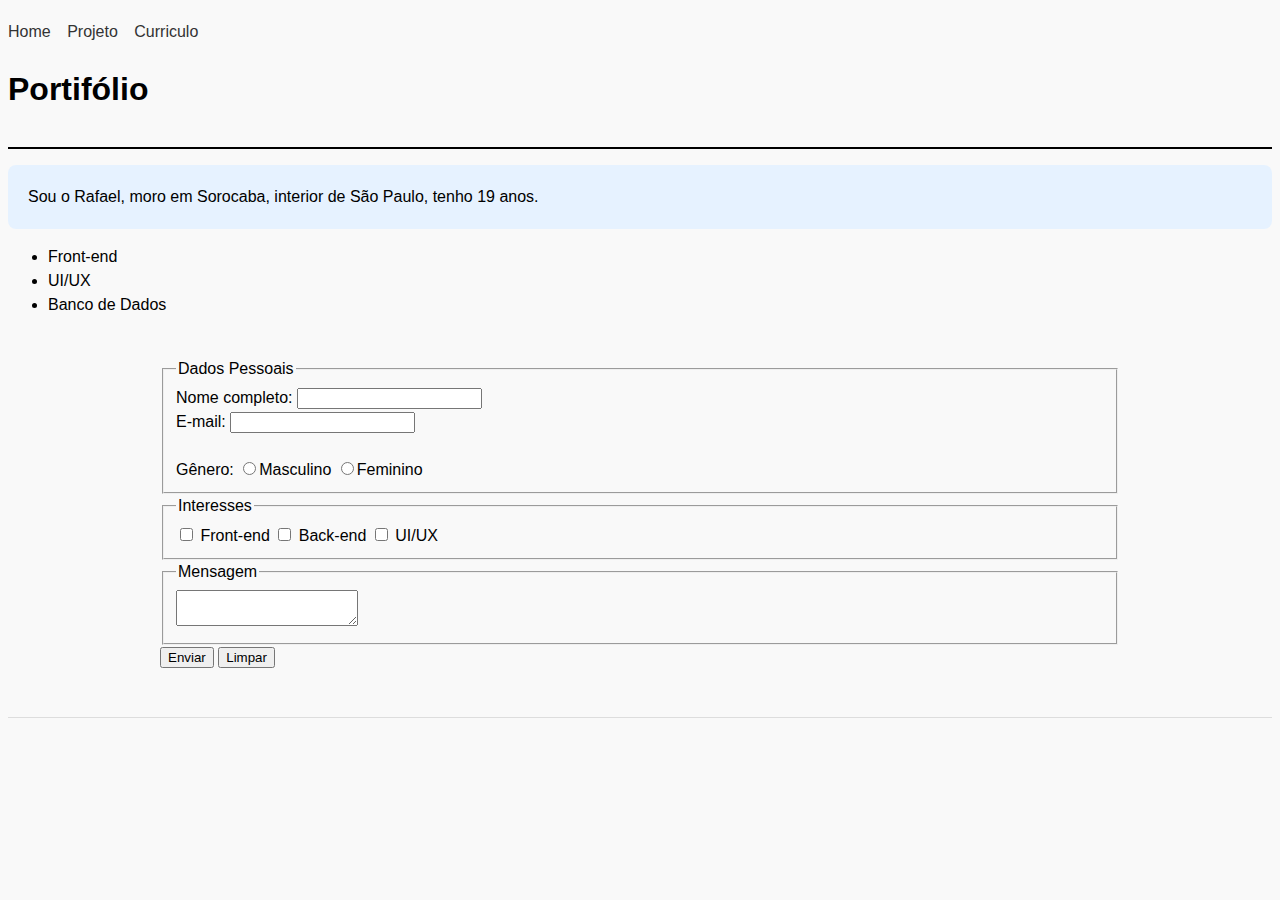
<file: ac1/index.html>
<!--Rafael Perez Viana - 240169 - Linguagens de Programação - CÓDIGO: AC1-02-->

<!DOCTYPE html>
<html lang="pt-br">
<head>
    <meta charset="UTF-8">
    <meta name="viewport" content="width=device-width, initial-scale=1.0">
    <title>Document</title>
    <link rel="stylesheet" href="style.css">
</head>
<body>
    <header>
        <nav>
            <a href="index.html">Home</a>
            <a href="projeto.html">Projeto</a>
            <a href="curriculo.html">Curriculo</a>
        </nav>
        <h1>
            Portifólio
        </h1>
    </header>
    <main>
        <p class="destaque">
            Sou o Rafael, moro em Sorocaba, interior de São Paulo, tenho 19 anos.
        </p>
        <ul>
            <li>Front-end</li>
            <li>UI/UX</li>
            <li>Banco de Dados</li>
        </ul>
        <form id="hero" action="#" method="post">
            <fieldset>
                <legend>Dados Pessoais</legend>
                <label for="nome">Nome completo:</label>
                <input id="nome" name="nome" type="text" required>
                <br>

                <label for="email">E-mail:</label>
                <input type="email" name="email" id="email">
                <br>

                <br>

                <label for="genero">Gênero:</label>
                <input type="radio" name="genero" id="genero">Masculino
                <input type="radio" name="genero" id="genero">Feminino
                <br>
            </fieldset>
            <fieldset>
                <legend>Interesses</legend>
                <input id="int1" name="interesses" type="checkbox" value="Front-end">
                <label for="int1">Front-end</label>

                <input id="int2" name="interesses" type="checkbox" value="Back-end">
                <label for="int2">Back-end</label>

                <input id="int3" name="interesses" type="checkbox" value="UI/UX">
                <label for="int3">UI/UX</label>
            </fieldset>
            <fieldset>
                <legend>
                    Mensagem
                </legend>
                <textarea name="msg" id="msg"></textarea>
            </fieldset>
            <input type="submit" value="Enviar">
            <input type="reset" value="Limpar">
        </form>
    </main>
    <footer>

    </footer>
</body>
</html>
</file>
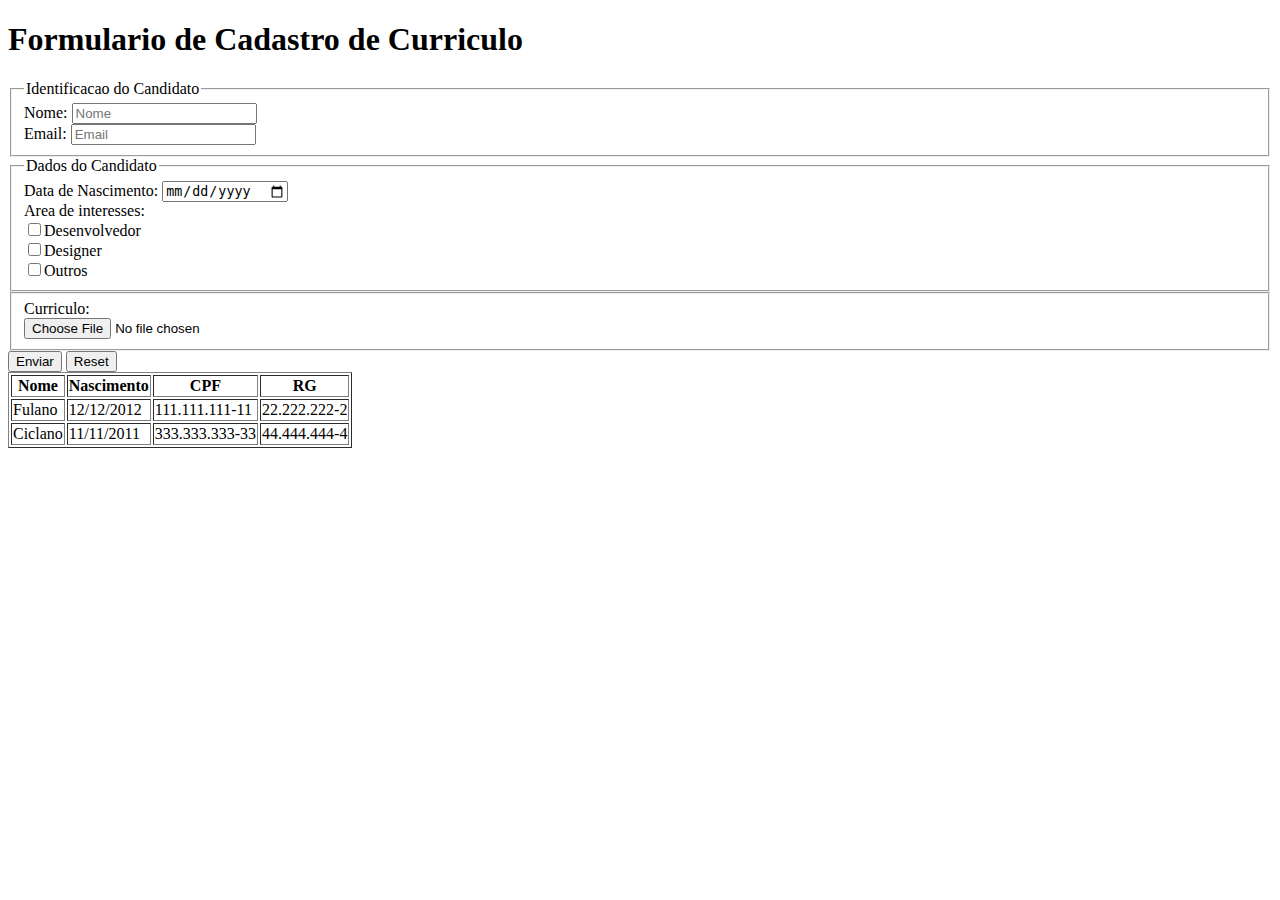
<file: aula3.html>
<!DOCTYPE html>
<html lang="pt-br">
<head>
    <meta charset="UTF-8">
    <meta name="viewport" content="width=device-width, initial-scale=1.0">
    <title>Curriculo</title>
</head>
<body>
    <h1>Formulario de Cadastro de Curriculo</h1>
    <form action="" method="post" id="formulario">
        <!-- <label for="identificacao_candidato">Identificacao do Candidato</label> -->
        <fieldset id="identificacao_candidato">
            <legend>Identificacao do Candidato</legend>
            <label for="nome_candidato">Nome: </label>
            <input type="text" name="nome_candidato" id="nome_candidato" placeholder="Nome"><br>
            
            <label for="email_candidato">Email:</label>
            <input type="email" name="email_candidato" id="email_candidato" placeholder="Email"><br>
        </fieldset>
        <fieldset id="dados_candidato">
            <legend>Dados do Candidato</legend>
         
            <label for="data_nascimento">Data de Nascimento:</label>
            <input type="date" name="data_nascimento" id="data_nascimento"><br>
        
            <label for="interesses">Area de interesses: </label><br>
            <input type="checkbox" name="interesse" id="dev" value="Desenvolvedor"><label for ="dev">Desenvolvedor</label><br>
            <input type="checkbox" name="interesse" id="design" value="Designer"><label for="design">Designer</label><br>
            <input type="checkbox" name="interesse" id="outros" value="Outros"><label for="outro">Outros</label><br></fieldset>
        <fieldset id="Curriculo">
            <label for="Curriculo">Curriculo: </label><br>
            <input type="file" name="Curriculo" id="Curriculo" accept=".pdf">
        </fieldset>
    <input type="submit" value="Enviar">
    <input type="reset" name="reset" id="reset">
    </form>
    <table id="tabela_dados" border="1">
        <thead>
            <tr>
                <th>Nome</th>
                <th>Nascimento</th>
                <th>CPF</th>
                <th>RG</th>
            </tr>
        </thead>
        <tbody>
            <tr>
                <td>Fulano</td>
                <td>12/12/2012</td>
                <td>111.111.111-11</td>
                <td>22.222.222-2</td>
            </tr>
            <tr>
                <td>Ciclano</td>
                <td>11/11/2011</td>
                <td>333.333.333-33</td>
                <td>44.444.444-4</td>
            </tr>
        </tbody>
    </table>
</body>
</html>
</file>
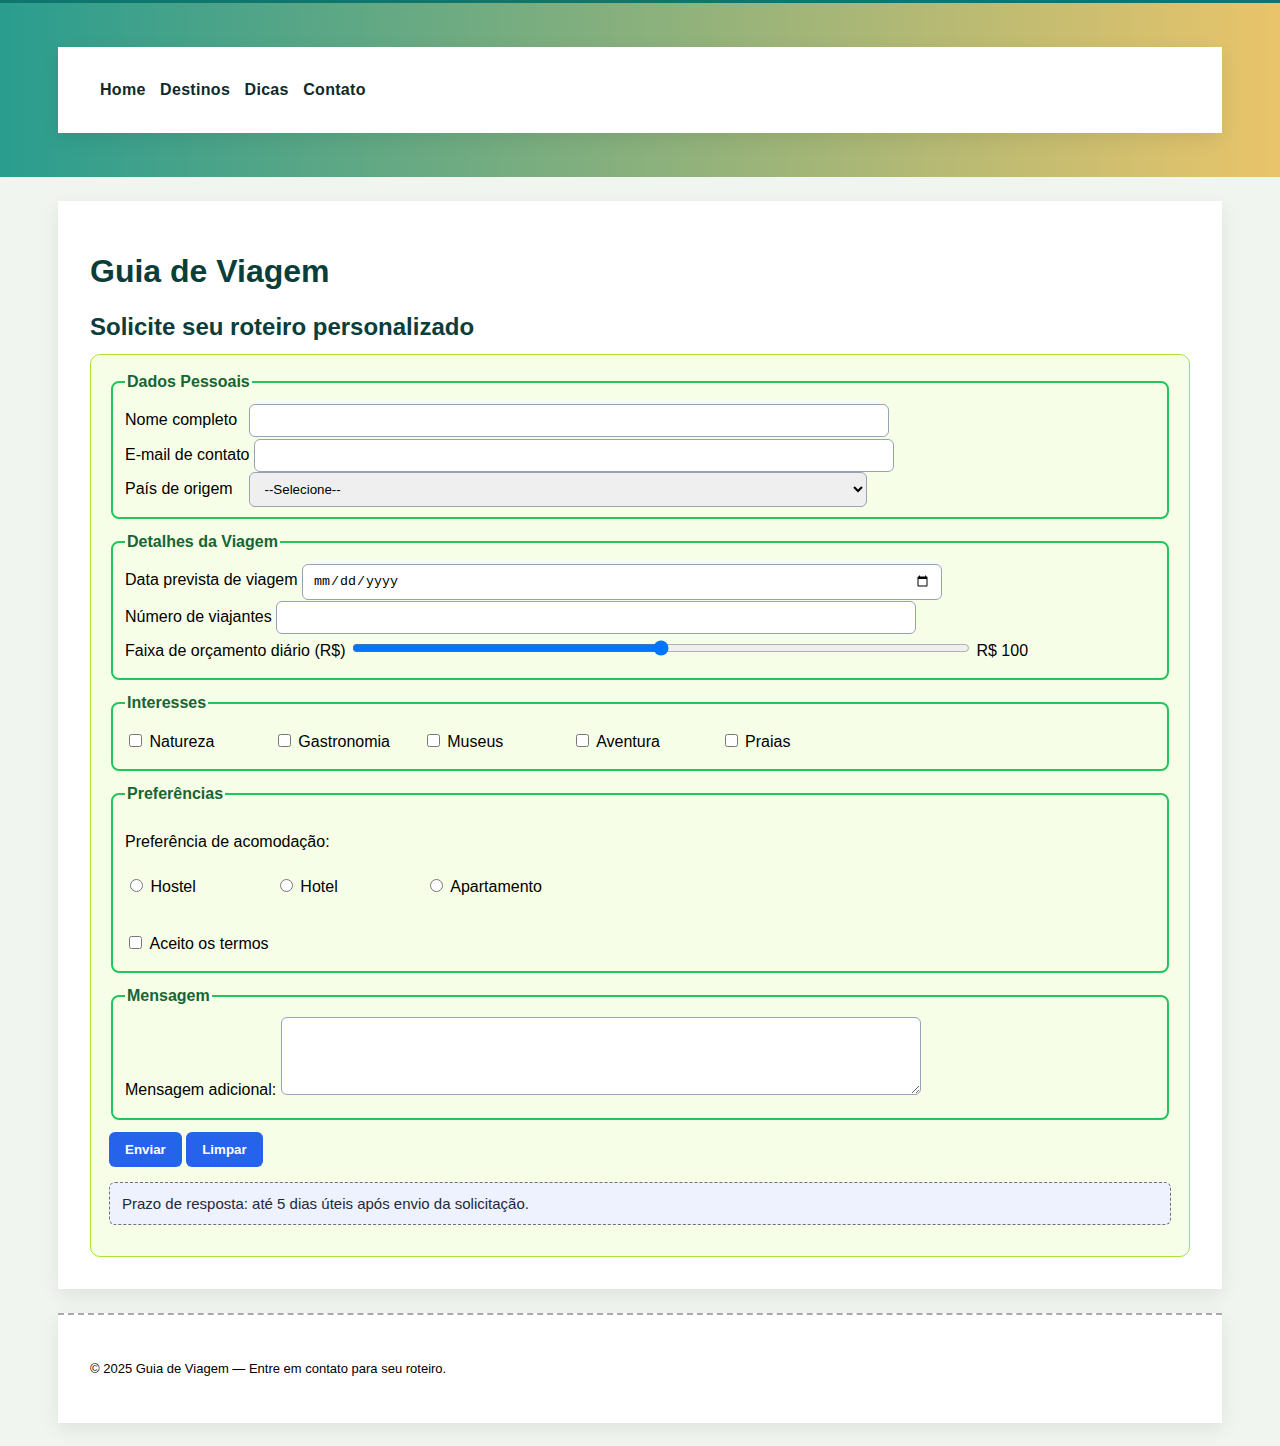
<file: contato.html>
<!doctype html>
<html lang="pt-BR">

<head>
    <meta charset="utf-8">
    <meta name="viewport" content="width=device-width,initial-scale=1">
    <title>Guia de Viagem — Contato</title>
    <link rel="stylesheet" href="viagem.css">
</head>

<body>
    <header>
    <div id="wrap">
        <nav>
            <a href="home.html">Home</a>
            <a href="destinos.html">Destinos</a>
            <a href="dicas.html">Dicas</a>
            <a href="contato.html">Contato</a>
        </nav>
    </div>
    </header>
    <main id="wrap">
    <h1>Guia de Viagem</h1>
        <h2>Solicite seu roteiro personalizado</h2>

        <form action="#" method="post">
            <fieldset>
                <legend>Dados Pessoais</legend>

                <label for="nome">Nome completo</label>
                <input id="nome" name="nome" type="text" required>
                <br>

                <label for="email">E-mail de contato</label>
                <input id="email" name="email" type="email" required>
                <br>

                <label for="pais">País de origem</label>
                <select id="pais" name="pais" required>
                    <option value="">--Selecione--</option>
                    <option>Brasil</option>
                    <option>Portugal</option>
                    <option>Japão</option>
                    <option>Peru</option>
                    <option>África do Sul</option>
                </select>
            </fieldset>
            <fieldset>
                <legend>Detalhes da Viagem</legend>

                <label for="data">Data prevista de viagem</label>
                <input id="data" name="data" type="date" required>
                <br>

                <label for="nviaj">Número de viajantes</label>
                <input id="nviaj" name="nviaj" type="number" min="1" max="12" required>
                <br>

                <label for="orcamento">Faixa de orçamento diário (R$)</label>
                <input id="orcamento" name="orcamento" type="range" min="100" max="1500" step="50">
                <span aria-live="polite">R$ 100</span>
            </fieldset>
            <fieldset>
                <legend>Interesses</legend>
                <input id="int1" name="interesses" type="checkbox" value="Natureza">
                <label for="int1">Natureza</label>

                <input id="int2" name="interesses" type="checkbox" value="Gastronomia">
                <label for="int2">Gastronomia</label>

                <input id="int3" name="interesses" type="checkbox" value="Museus">
                <label for="int3">Museus</label>

                <input id="int4" name="interesses" type="checkbox" value="Aventura">
                <label for="int4">Aventura</label>

                <input id="int5" name="interesses" type="checkbox" value="Praias">
                <label for="int5">Praias</label>
            </fieldset>
            <fieldset>
                <legend>Preferências</legend>

                <p>Preferência de acomodação:</p>
                <input id="acc1" name="acomodacao" type="radio" value="Hostel" required>
                <label for="acc1">Hostel</label>

                <input id="acc2" name="acomodacao" type="radio" value="Hotel">
                <label for="acc2">Hotel</label>

                <input id="acc3" name="acomodacao" type="radio" value="Apartamento">
                <label for="acc3">Apartamento</label>
                <br><br>

                <input id="termos" name="termos" type="checkbox" required>
                <label for="termos">Aceito os termos</label>
            </fieldset>

            <fieldset>
                <legend>Mensagem</legend>
                <label for="mensagem">Mensagem adicional:</label>
                <textarea id="mensagem" name="mensagem" rows="4"></textarea>
            </fieldset>
            <input type="submit" value="Enviar">
            <input type="reset" value="Limpar">

            <p class="note">Prazo de resposta: até 5 dias úteis após envio da solicitação.</p>
        </form>
    </main>

    <footer id="wrap">
        <p>© 2025 Guia de Viagem — Entre em contato para seu roteiro.</p>
    </footer>
</body>

</html>
</file>
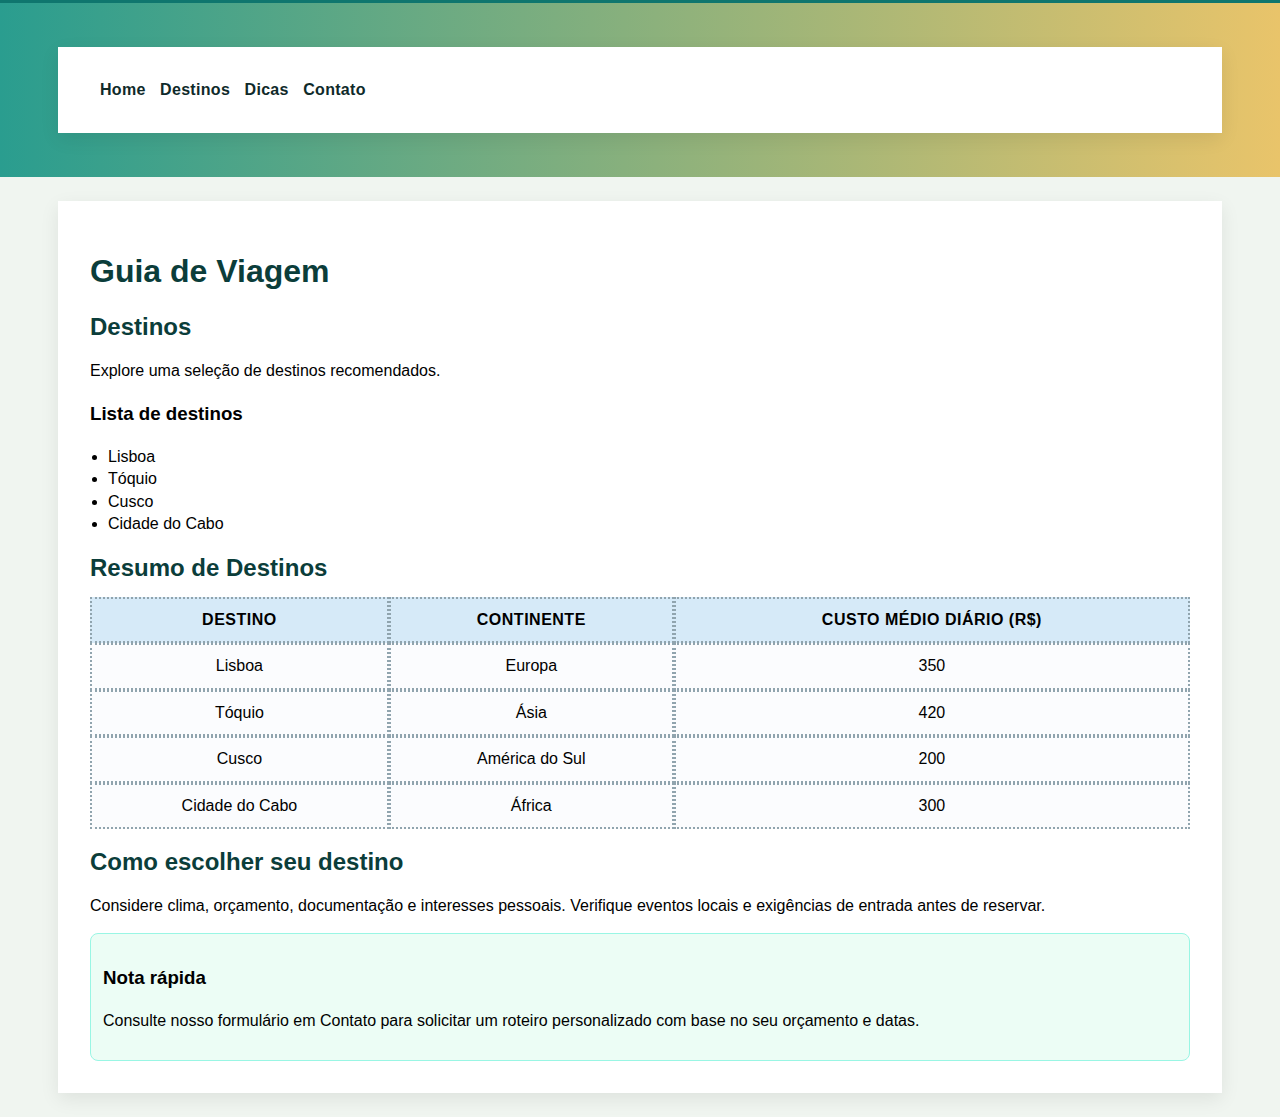
<file: destinos.html>
<!doctype html>
<html lang="pt-BR">

<head>
    <meta charset="utf-8">
    <meta name="viewport" content="width=device-width,initial-scale=1">
    <title>Guia de Viagem — Destinos</title>
    <link rel="stylesheet" href="viagem.css">
</head>

<body>
    <header>
        <div id="wrap">
            <nav>
                <a href="home.html">Home</a>
                <a href="destinos.html">Destinos</a>
                <a href="dicas.html">Dicas</a>
                <a href="contato.html">Contato</a>
            </nav>
        </div>
    </header>
    <main id="wrap">
        <h1>Guia de Viagem</h1>
        <section class="container-flex">
            <div class="main-col">
                <h2>Destinos</h2>
                <p>Explore uma seleção de destinos recomendados.</p>


                <h3>Lista de destinos</h3>
                <ul>
                    <li>Lisboa</li>
                    <li>Tóquio</li>
                    <li>Cusco</li>
                    <li>Cidade do Cabo</li>
                </ul>


                <h2>Resumo de Destinos</h2>
                <div class="table-responsive">
                    <table>
                        <thead>
                            <tr>
                                <th>Destino</th>
                                <th>Continente</th>
                                <th>Custo Médio diário (R$)</th>
                            </tr>
                        </thead>
                        <tbody>
                            <tr>
                                <td>Lisboa</td>
                                <td>Europa</td>
                                <td>350</td>
                            </tr>
                            <tr>
                                <td>Tóquio</td>
                                <td>Ásia</td>
                                <td>420</td>
                            </tr>
                            <tr>
                                <td>Cusco</td>
                                <td>América do Sul</td>
                                <td>200</td>
                            </tr>
                            <tr>
                                <td>Cidade do Cabo</td>
                                <td>África</td>
                                <td>300</td>
                            </tr>
                        </tbody>
                    </table>
                </div>


                <h2>Como escolher seu destino</h2>
                <p>Considere clima, orçamento, documentação e interesses pessoais. Verifique eventos locais e exigências
                    de entrada antes de reservar.</p>
            </div>


            <aside class="side-col">
                <h3>Nota rápida</h3>
                <p>Consulte nosso formulário em Contato para solicitar um roteiro personalizado com base no seu
                    orçamento e datas.</p>
            </aside>
        </section>

</html>
</file>
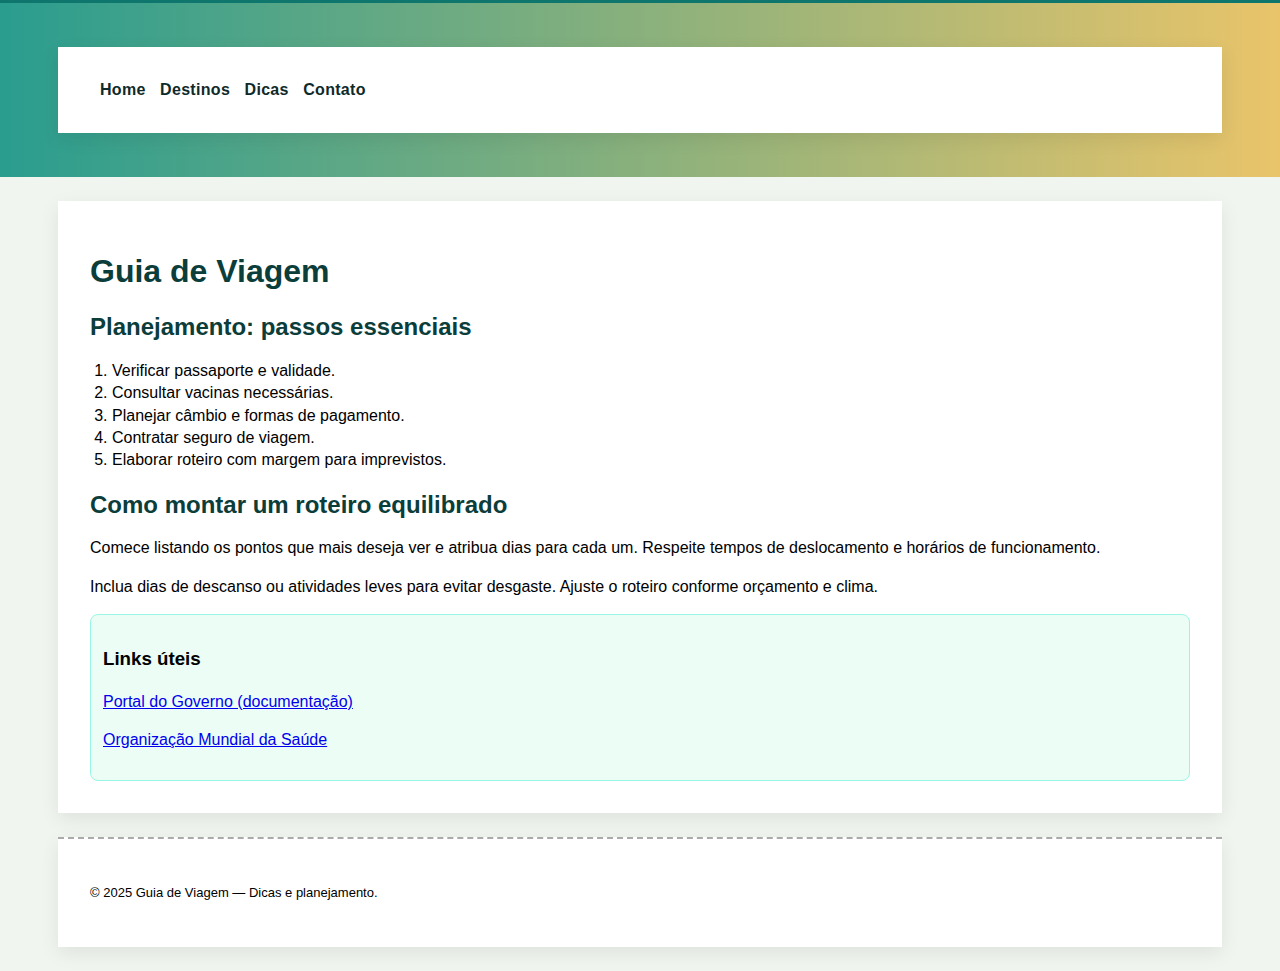
<file: dicas.html>
<!doctype html>
<html lang="pt-BR">

<head>
    <meta charset="utf-8">
    <meta name="viewport" content="width=device-width,initial-scale=1">
    <title>Guia de Viagem — Dicas</title>
    <link rel="stylesheet" href="viagem.css">
</head>

<body>
    <header>
        <div id="wrap">
            <nav>
                <a href="home.html">Home</a>
                <a href="destinos.html">Destinos</a>
                <a href="dicas.html">Dicas</a>
                <a href="contato.html">Contato</a>
            </nav>
        </div>
    </header>
    <main id="wrap">
        <h1>Guia de Viagem</h1>
        <section class="container-flex">
            <div class="main-col">
                <h2>Planejamento: passos essenciais</h2>
                <ol>
                    <li>Verificar passaporte e validade.</li>
                    <li>Consultar vacinas necessárias.</li>
                    <li>Planejar câmbio e formas de pagamento.</li>
                    <li>Contratar seguro de viagem.</li>
                    <li>Elaborar roteiro com margem para imprevistos.</li>
                </ol>


                <article>
                    <h2>Como montar um roteiro equilibrado</h2>
                    <p>Comece listando os pontos que mais deseja ver e atribua dias para cada um. Respeite tempos de
                        deslocamento e horários de funcionamento.</p>
                    <p>Inclua dias de descanso ou atividades leves para evitar desgaste. Ajuste o roteiro conforme
                        orçamento e clima.</p>
                </article>
            </div>


            <aside class="side-col">
                <h3>Links úteis</h3>
                <p><a href="https://www.gov.br/pt-br" target="_blank" rel="noopener">Portal do Governo
                        (documentação)</a></p>
                <p><a href="https://www.who.int" target="_blank" rel="noopener">Organização Mundial da Saúde</a></p>
            </aside>
        </section>
    </main>


    <footer id="wrap">
        <p>© 2025 Guia de Viagem — Dicas e planejamento.</p>
    </footer>
</body>

</html>
</file>
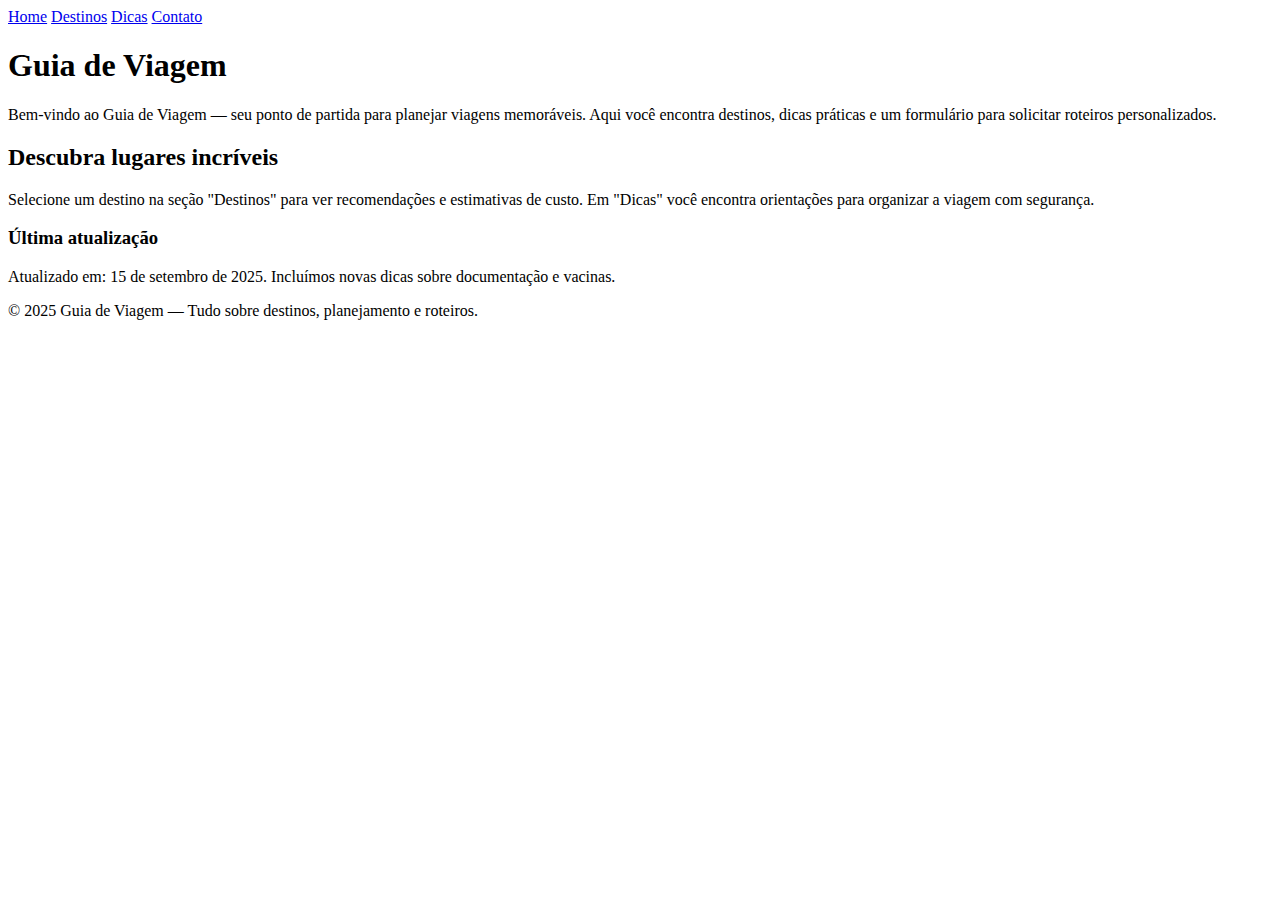
<file: home.html>
<!DOCTYPE html>
<html lang="pt-BR">
<head>
    <meta charset="UTF-8">
    <meta name="viewport" content="width=device-width, initial-scale=1.0">
    <title>Document</title>
</head>
<body>
    <header>
        <div id="wrap">
            <nav>
            <a href="home.html">Home</a>
            <a href="destinos.html">Destinos</a>
            <a href="dicas.html">Dicas</a>
            <a href="contato.html">Contato</a>
            </nav>
        </div>
    </header>
    <main id="wrap">
        <h1>Guia de Viagem</h1>
        <section>
            <p class="callout">Bem-vindo ao Guia de Viagem — seu ponto de partida para planejar viagens memoráveis. Aqui
                você encontra destinos, dicas práticas e um formulário para solicitar roteiros personalizados.</p>
    
    
            <div class="container-flex">
                <div class="main-col">
                    <article>
                        <h2>Descubra lugares incríveis</h2>
                        <p>Selecione um destino na seção "Destinos" para ver recomendações e estimativas de custo. Em
                            "Dicas" você encontra orientações para organizar a viagem com segurança.</p>
                    </article>
                </div>
    
    
                <aside class="side-col">
                    <h3>Última atualização</h3>
                    <p>Atualizado em: 15 de setembro de 2025. Incluímos novas dicas sobre documentação e vacinas.</p>
                </aside>
            </div>
        </section>
    </main>
    
    
    <footer id="wrap">
        <p>© 2025 Guia de Viagem — Tudo sobre destinos, planejamento e roteiros.</p>
    </footer>
</body>
</html>
</file>
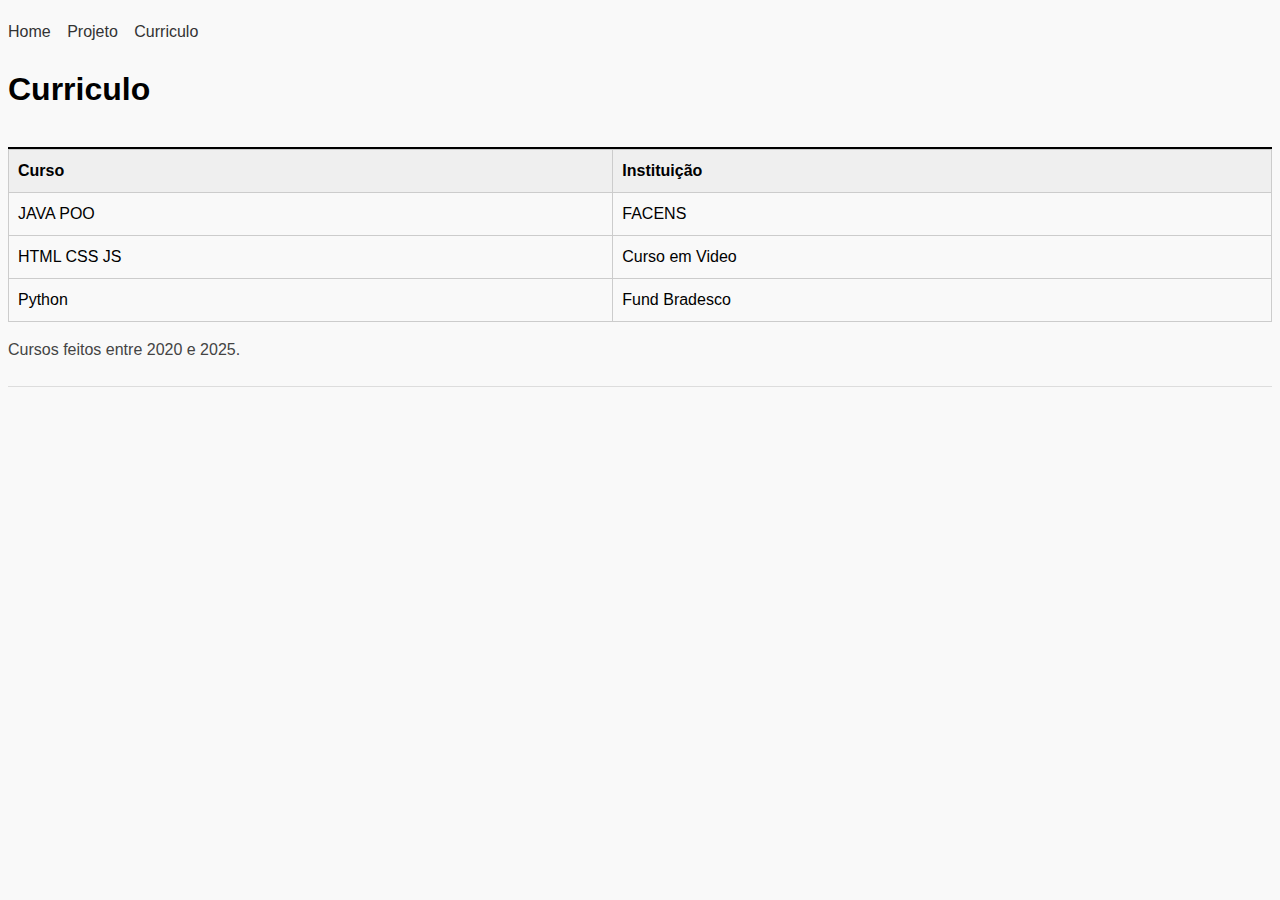
<file: ac1/curriculo.html>
<!--Rafael Perez Viana - 240169 - Análise e Desenvolvimento de Sistemas - CÓDIGO: AC1-02-->
<!DOCTYPE html>
<html lang="pt-br">
<head>
    <meta charset="UTF-8">
    <meta name="viewport" content="width=device-width, initial-scale=1.0">
    <title>Curriculo</title>
    <link rel="stylesheet" href="style.css">
</head>
<body>
    <header>
        <nav>
            <a href="index.html">Home</a>
            <a href="projeto.html">Projeto</a>
            <a href="curriculo.html">Curriculo</a>
        </nav>
        <h1>
            Curriculo
        </h1>
    </header>
    <main>
        <table>
            <thead>
                <tr>
                    <th>
                        Curso
                    </th>
                    <th>
                        Instituição
                    </th>
                </tr>
            </thead>
            <tbody>
                <tr>
                    <td>
                        JAVA POO
                    </td>
                    <td>
                        FACENS
                    </td>
                </tr>
                <tr>
                    <td>
                    HTML CSS JS
                    </td>
                    <td>
                        Curso em Video
                    </td>
                </tr>
                <tr>
                    <td>
                        Python
                    </td>
                    <td>
                        Fund Bradesco
                    </td>
                </tr>
            </tbody>
        </table>
        <p class="info">
            Cursos feitos entre 2020 e 2025.
        </p>
    </main>
    <footer>
    </footer>
</body>
</html>
</file>
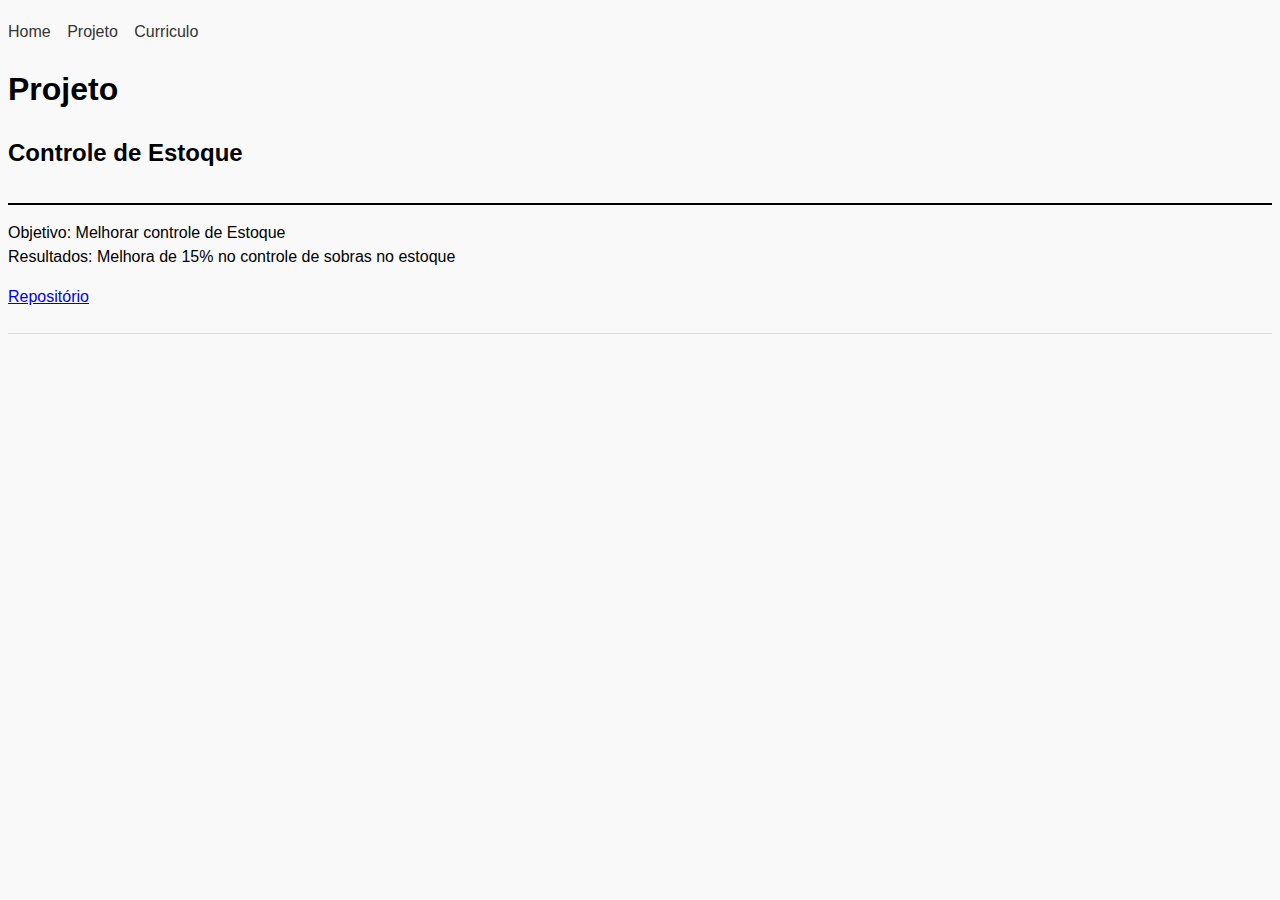
<file: ac1/projeto.html>
<!--Rafael Perez Viana - 240169 - Análise e Desenvolvimento de Sistemas - CÓDIGO: AC1-02-->
<!DOCTYPE html>
<html lang="pt-br">
<head>
    <meta charset="UTF-8">
    <meta name="viewport" content="width=device-width, initial-scale=1.0">
    <title>Document</title>
    <link rel="stylesheet" href="style.css">
</head>
<body>
    <header>
        <nav>
            <a href="index.html">Home</a>
            <a href="projeto.html">Projeto</a>
            <a href="curriculo.html">Curriculo</a>
        </nav>
        <h1>
            Projeto
        </h1>
        <h2>
            Controle de Estoque
        </h2>
    </header>
    <main>
        <p>
            Objetivo: Melhorar controle de Estoque
            <br>
            Resultados: Melhora de 15% no controle de sobras no estoque
        </p>
        <a href="_blank">Repositório</a>
    </main>
    <footer>
    </footer>
</body>
</html>
</file>
<file: ac1/style.css>
body{
    font-family: Arial,  sans-serif;
    line-height: 1.5;
    background-color: #f9f9f9;
}
#hero{
    max-width: 960px;
    margin: 0 auto;
    padding:24px;
}
header{
    border-bottom: 2px solid #000;
    padding: 12px 0;
}
nav a{
    margin-right: 12px;
    text-decoration: none;
    color: #333;
}
.destaque{
    background-color: #e6f2ff;
    padding: 20px;
    border-radius: 8px;
}
.info{
    font-size: 16px;
    color: #444;
}
table{
    border-collapse: collapse;
    width: 100%;
}
th,td{ 
    border:1px solid #ccc;
    padding: 9px;
    text-align: left;
}
th{
    background-color: #efefef;
}
footer{
    text-align: center;
    font-size: 14px;
    padding: 16px;
    margin-top: 24px;
    border-top: 1px solid #ddd  ;
}
th:hover,td:hover{
    background-color:   #d4d3d34f;
}
</file>
<file: viagem.css>
html,
body {
    margin: 0;
    padding: 0;
}

body {
    font-family: "Segoe UI", Tahoma, Geneva, Verdana, sans-serif;
    line-height: 1.4;
    background-color: #f0f5f0;
}

#wrap {
    max-width: 1100px;
    margin: 24px auto;
    padding: 32px;
    background-color: #ffffff;
    box-shadow: 0 6px 18px rgba(0, 0, 0, 0.08);
}

header {
    background-image: linear-gradient(90deg, #2a9d8f, #e9c46a);
    color: #0f2a2a;
    padding: 20px 0;
    border-top: 3px solid #0f766e;
}

nav ul {
    list-style: none;
    margin: 0;
    padding: 0;
    display: flex;
    gap: 18px;
    justify-content: center;
}

nav a {
    color: #0f2a2a;
    text-decoration: none;
    font-weight: 600;
    letter-spacing: 0.3px;
    cursor: pointer;
    margin-left: 10px;
}
nav a:hover{
    color: #166534;
}

.callout {
    background-color: #fffbe6;
    border-left: 6px solid #f0c36d;
    padding: 16px 18px;
    border-radius: 4px;
}

.note {
    font-size: 15px;
    color: #1f2937;
    background-color: #eef2ff;
    padding: 10px 12px;
    border: 1px dashed #6b7280;
    border-radius: 6px;
}

table {
    width: 100%;
    border-collapse: separate;
    border-spacing: 0;
    margin-top: 12px;
    background-color: #fbfcfe;
}

th,
td {
    border: 2px dotted #90a4ae;
    padding: 10px 12px;
    text-align: center;
}

th {
    background-color: #d6eaf8;
    text-transform: uppercase;
    letter-spacing: 0.5px;
}

aside {
    background-color: #ecfdf5;
    border: 1px solid #99f6e4;
    padding: 12px;
    border-radius: 8px;
}

h1,
h2 {
    color: #0b3d3a;
    margin: 16px 0 10px;
}

ol {
    padding-left: 22px;
}

ul {
    padding-left: 18px;
}

form {
    margin-top: 10px;
    background-color: #f7fee7;
    border: 1px solid #a3e635;
    padding: 16px 18px;
    border-radius: 10px;
}

fieldset {
    border: 2px solid #22c55e;
    margin-bottom: 12px;
    padding: 10px 12px;
    border-radius: 8px;
}

legend {
    font-weight: 700;
    color: #166534;
}

label {
    display: inline-block;
    min-width: 120px;
    margin: 6px 0;
}

input[type="text"],
input[type="email"],
input[type="number"],
input[type="date"],
select,
textarea {
    width: 60%;
    padding: 8px 10px;
    border: 1px solid #94a3b8;
    border-radius: 6px;
    outline: none;
}

input[type="range"] {
    width: 60%;
}

input[type="submit"],
input[type="reset"] {
    background-color: #2563eb;
    color: #ffffff;
    border: none;
    padding: 10px 16px;
    border-radius: 6px;
    cursor: pointer;
    font-weight: 600;
}

input[type="submit"]:hover,
input[type="reset"]:hover {
    filter: brightness(0.95);
}

footer {
    background-color: #f7f7ff;
    text-align: left;
    font-size: 13px;
    padding: 18px;
    border-top: 2px dashed #aaaaaa;
    margin-top: 28px;
}
</file>
